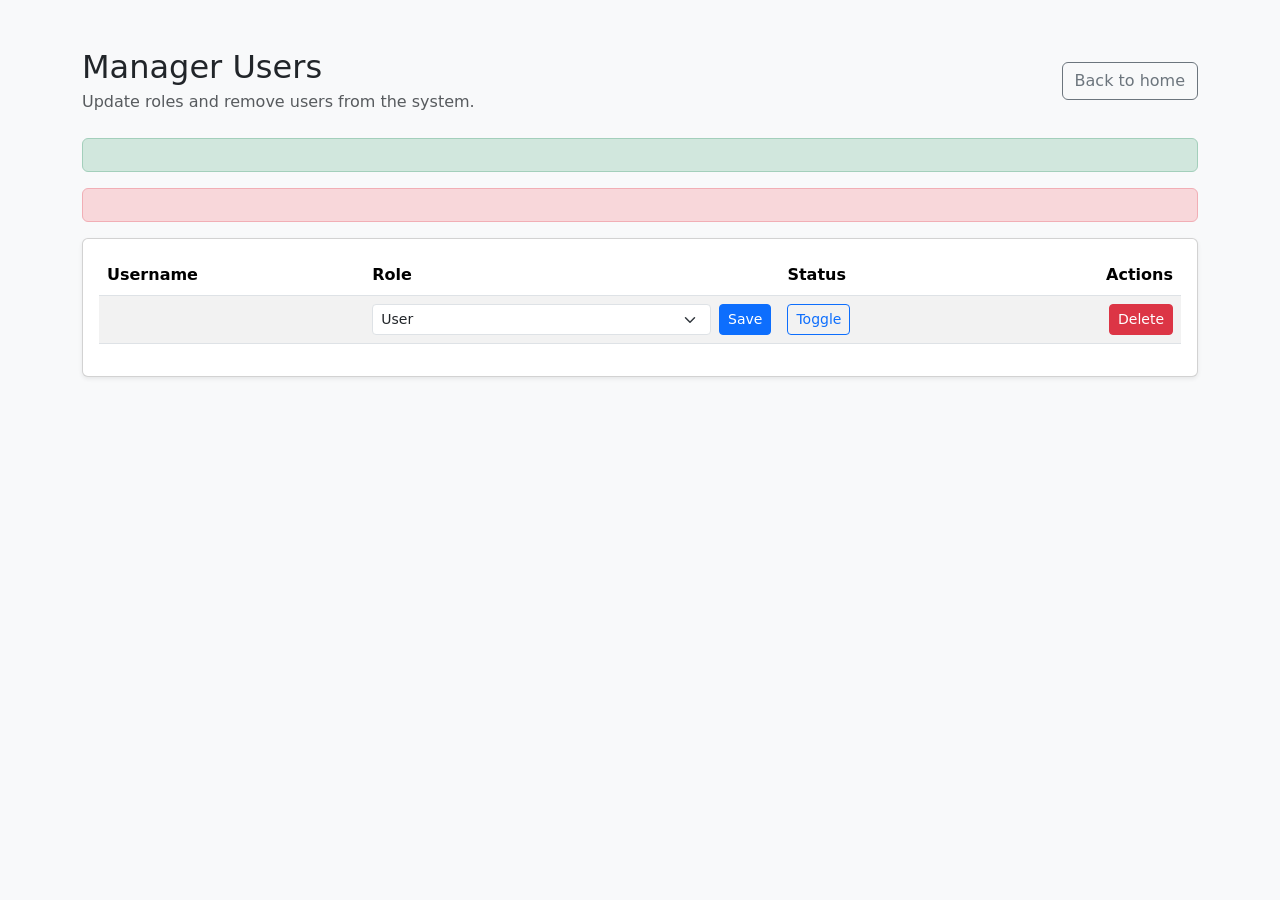
<file: src/main/resources/templates/admin-users.html>
<!DOCTYPE html>
<html lang="en" xmlns:th="http://www.thymeleaf.org">

<head>
    <meta charset="UTF-8" />
    <meta name="viewport" content="width=device-width, initial-scale=1.0" />
    <title>Manage Users</title>
    <link href="https://cdn.jsdelivr.net/npm/bootstrap@5.3.3/dist/css/bootstrap.min.css" rel="stylesheet" />
    <script src="https://cdn.jsdelivr.net/npm/bootstrap@5.3.3/dist/js/bootstrap.bundle.min.js"></script>
</head>

<body class="bg-light">
    <div th:replace="~{fragments/navbar :: nav}"></div>

    <div class="container py-5">
        <div class="d-flex justify-content-between align-items-center mb-4">
            <div>
                <h2 class="mb-1">Manager Users</h2>
                <p class="text-muted mb-0">Update roles and remove users from the system.</p>
            </div>
            <a href="/" class="btn btn-outline-secondary">Back to home</a>
        </div>

        <div th:if="${success}" class="alert alert-success" role="alert">
            <span th:text="${success}"></span>
        </div>
        <div th:if="${error}" class="alert alert-danger" role="alert">
            <span th:text="${error}"></span>
        </div>

        <div class="card shadow-sm">
            <div class="card-body">
                <table class="table table-striped align-middle">
                    <thead>
                        <tr>
                            <th>Username</th>
                            <th>Role</th>
                            <th>Status</th>
                            <th class="text-end">Actions</th>
                        </tr>
                    </thead>
                    <tbody>
                        <tr th:each="user : ${users}">
                            <td th:text="${user.username}"></td>
                            <td>
                                <form th:action="@{/admin/users/{id}/role(id=${user.userId})}" method="post"
                                    class="d-flex gap-2">
                                    <select name="role" class="form-select form-select-sm">
                                        <option value="USER" th:selected="${user.role == 'USER'}">User</option>
                                        <option value="ADMIN" th:selected="${user.role == 'ADMIN'}">Admin</option>
                                    </select>
                                    <button type="submit" class="btn btn-sm btn-primary">Save</button>
                                </form>
                            </td>
                            <td>
                                <form th:action="@{/admin/users/{id}/toggle(id=${user.userId})}" method="post"
                                    class="d-flex align-items-center gap-2">
                                    <span class="badge" th:classappend="${user.enabled} ? 'bg-success' : 'bg-secondary'"
                                        th:text="${user.enabled ? 'Enabled' : 'Disabled'}"></span>
                                    <button type="submit" class="btn btn-sm btn-outline-primary">
                                        Toggle
                                    </button>
                                </form>
                            </td>
                            <td class="text-end">
                                <form th:action="@{/admin/users/{id}/delete(id=${user.userId})}" method="post">
                                    <button type="submit" class="btn btn-sm btn-danger">Delete</button>
                                </form>
                            </td>
                        </tr>
                    </tbody>
                </table>
            </div>
        </div>
    </div>
</body>

</html>
</file>
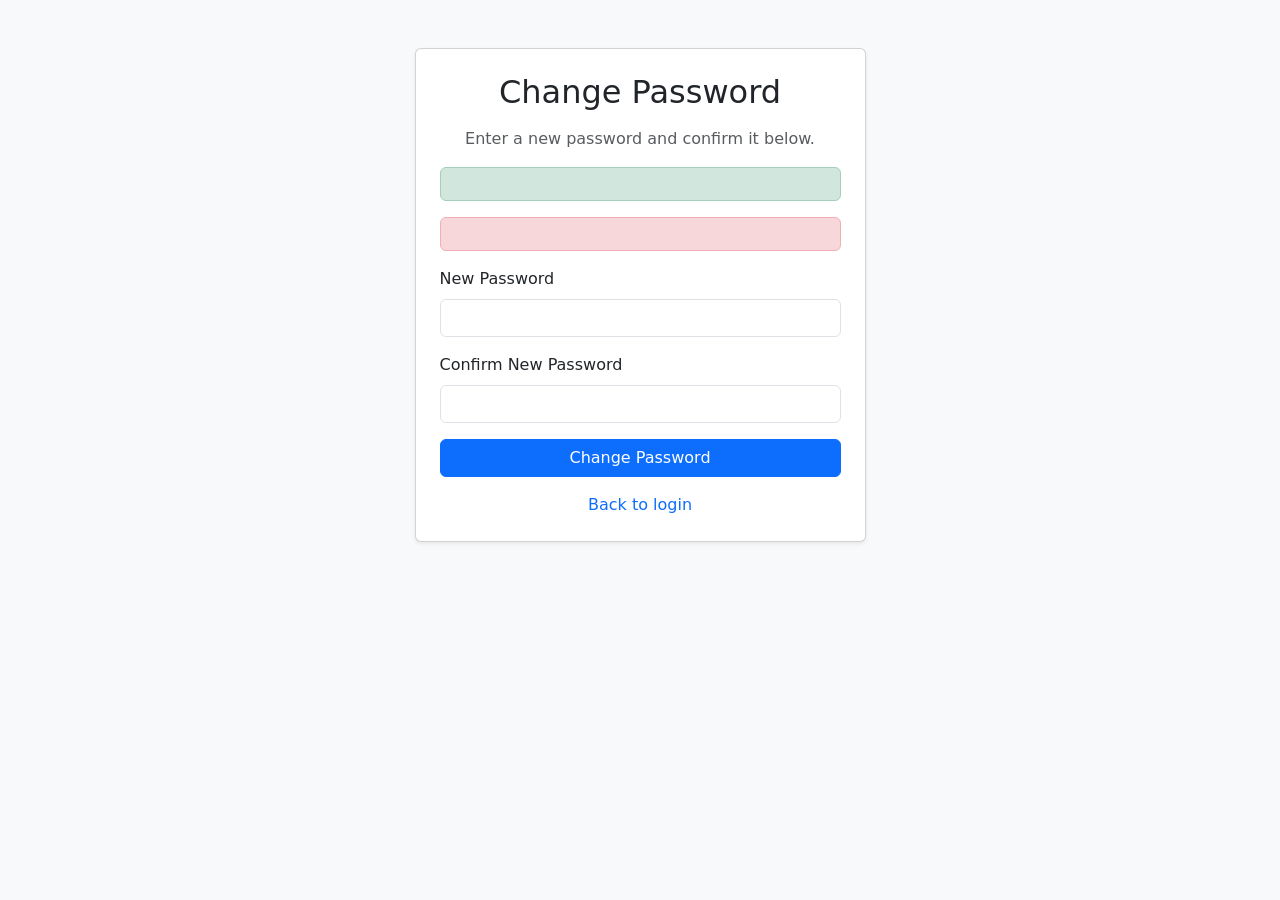
<file: src/main/resources/templates/change-password.html>
<!DOCTYPE html>
<html lang="en" xmlns:th="http://www.thymeleaf.org">

<head>
    <meta charset="UTF-8" />
    <meta name="viewport" content="width=device-width, initial-scale=1.0" />
    <title>Change Password</title>
    <link href="https://cdn.jsdelivr.net/npm/bootstrap@5.3.3/dist/css/bootstrap.min.css" rel="stylesheet" />
    <script src="https://cdn.jsdelivr.net/npm/bootstrap@5.3.3/dist/js/bootstrap.bundle.min.js"></script>
</head>

<body class="bg-light">
    <div th:replace="~{fragments/navbar :: nav}"></div>

    <div class="container py-5">
        <div class="row justify-content-center">
            <div class="col-md-6 col-lg-5">
                <div class="card shadow-sm">
                    <div class="card-body p-4">
                        <h2 class="card-title mb-3 text-center">Change Password</h2>
                        <p class="text-muted text-center">Enter a new password and confirm it below.</p>

                        <div th:if="${success}" class="alert alert-success" role="alert">
                            <span th:text="${success}"></span>
                        </div>
                        <div th:if="${error}" class="alert alert-danger" role="alert">
                            <span th:text="${error}"></span>
                        </div>

                        <form th:action="@{/change-password}" th:object="${changePasswordForm}" method="post">
                            <div class="mb-3">
                                <label for="password" class="form-label">New Password</label>
                                <input type="password" class="form-control" id="password" th:field="*{password}"
                                    required />
                            </div>

                            <div class="mb-3">
                                <label for="confirmPassword" class="form-label">Confirm New Password</label>
                                <input type="password" class="form-control" id="confirmPassword"
                                    th:field="*{confirmPassword}" required />
                            </div>

                            <button type="submit" class="btn btn-primary w-100">Change Password</button>
                        </form>

                        <div class="text-center mt-3">
                            <a href="/login" class="text-decoration-none">Back to login</a>
                        </div>
                    </div>
                </div>
            </div>
        </div>
    </div>
</body>

</html>
</file>
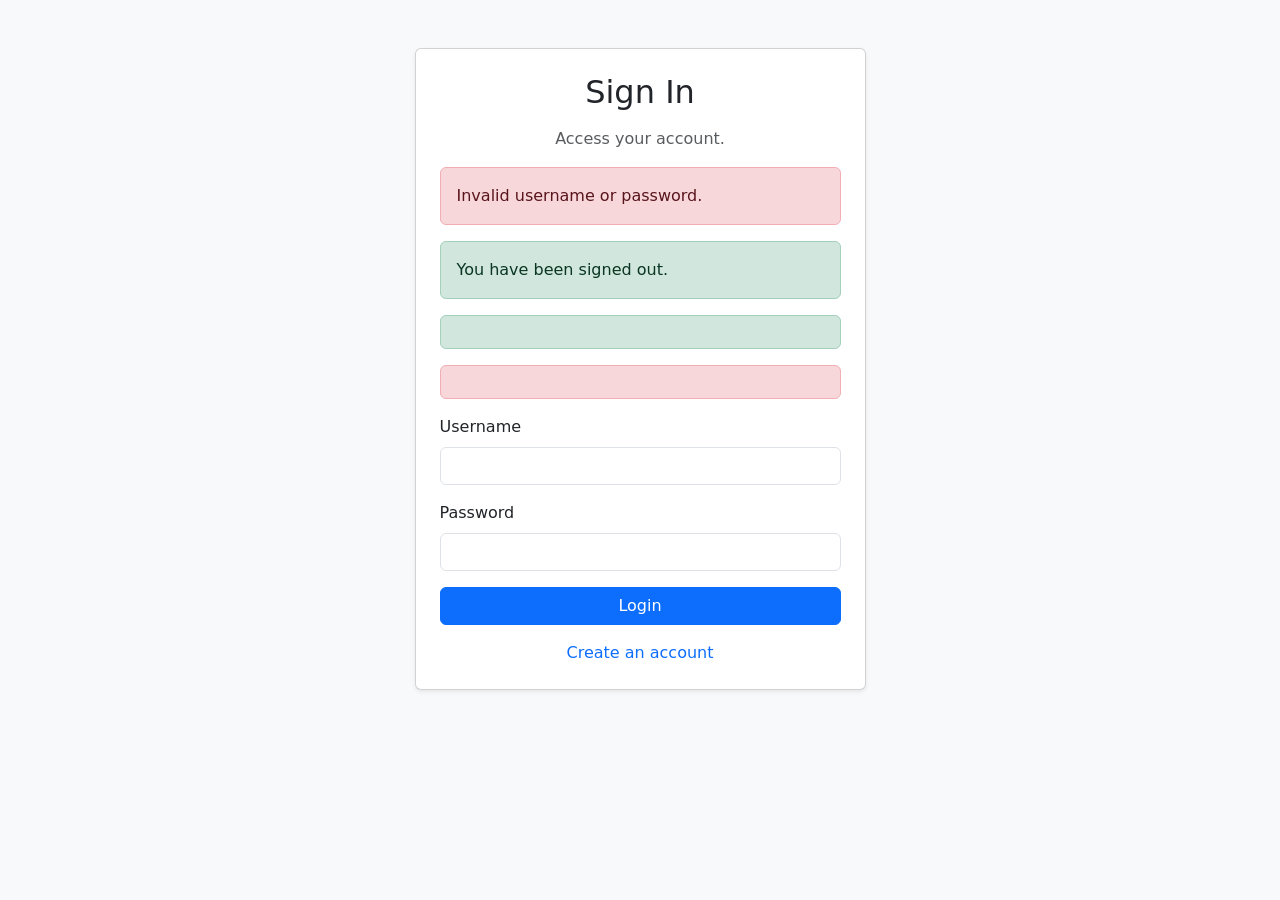
<file: src/main/resources/templates/login.html>
<!DOCTYPE html>
<html lang="en" xmlns:th="http://www.thymeleaf.org">

<head>
    <meta charset="UTF-8" />
    <meta name="viewport" content="width=device-width, initial-scale=1.0" />
    <title>Login</title>
    <link href="https://cdn.jsdelivr.net/npm/bootstrap@5.3.3/dist/css/bootstrap.min.css" rel="stylesheet" />
    <script src="https://cdn.jsdelivr.net/npm/bootstrap@5.3.3/dist/js/bootstrap.bundle.min.js"></script>
</head>

<body class="bg-light">
    <div th:replace="~{fragments/navbar :: nav}"></div>

    <div class="container py-5">
        <div class="row justify-content-center">
            <div class="col-md-6 col-lg-5">
                <div class="card shadow-sm">
                    <div class="card-body p-4">
                        <h2 class="card-title mb-3 text-center">Sign In</h2>
                        <p class="text-muted text-center">Access your account.</p>

                        <!-- Spring Security redirects here with ?error after a failed form login -->
                        <div th:if="${param.error}" class="alert alert-danger" role="alert">
                            Invalid username or password.
                        </div>
                        <div th:if="${param.logout}" class="alert alert-success" role="alert">
                            You have been signed out.
                        </div>
                        <div th:if="${success}" class="alert alert-success" role="alert">
                            <span th:text="${success}"></span>
                        </div>
                        <div th:if="${error}" class="alert alert-danger" role="alert">
                            <span th:text="${error}"></span>
                        </div>

                        <!--
                          Spring Security form login expects parameter names "username" and "password".
                          POST is handled by Security's filter at loginProcessingUrl (/login), not by LoginController.
                        -->
                        <form th:action="@{/login}" method="post">
                            <div class="mb-3">
                                <label for="username" class="form-label">Username</label>
                                <input type="text" class="form-control" id="username" name="username" required
                                    autocomplete="username" />
                            </div>

                            <div class="mb-3">
                                <label for="password" class="form-label">Password</label>
                                <input type="password" class="form-control" id="password" name="password" required
                                    autocomplete="current-password" />
                            </div>

                            <button type="submit" class="btn btn-primary w-100">Login</button>
                        </form>

                        <div class="text-center mt-3">
                            <a href="/register" class="text-decoration-none">Create an account</a>
                        </div>
                    </div>
                </div>
            </div>
        </div>
    </div>
</body>

</html>
</file>
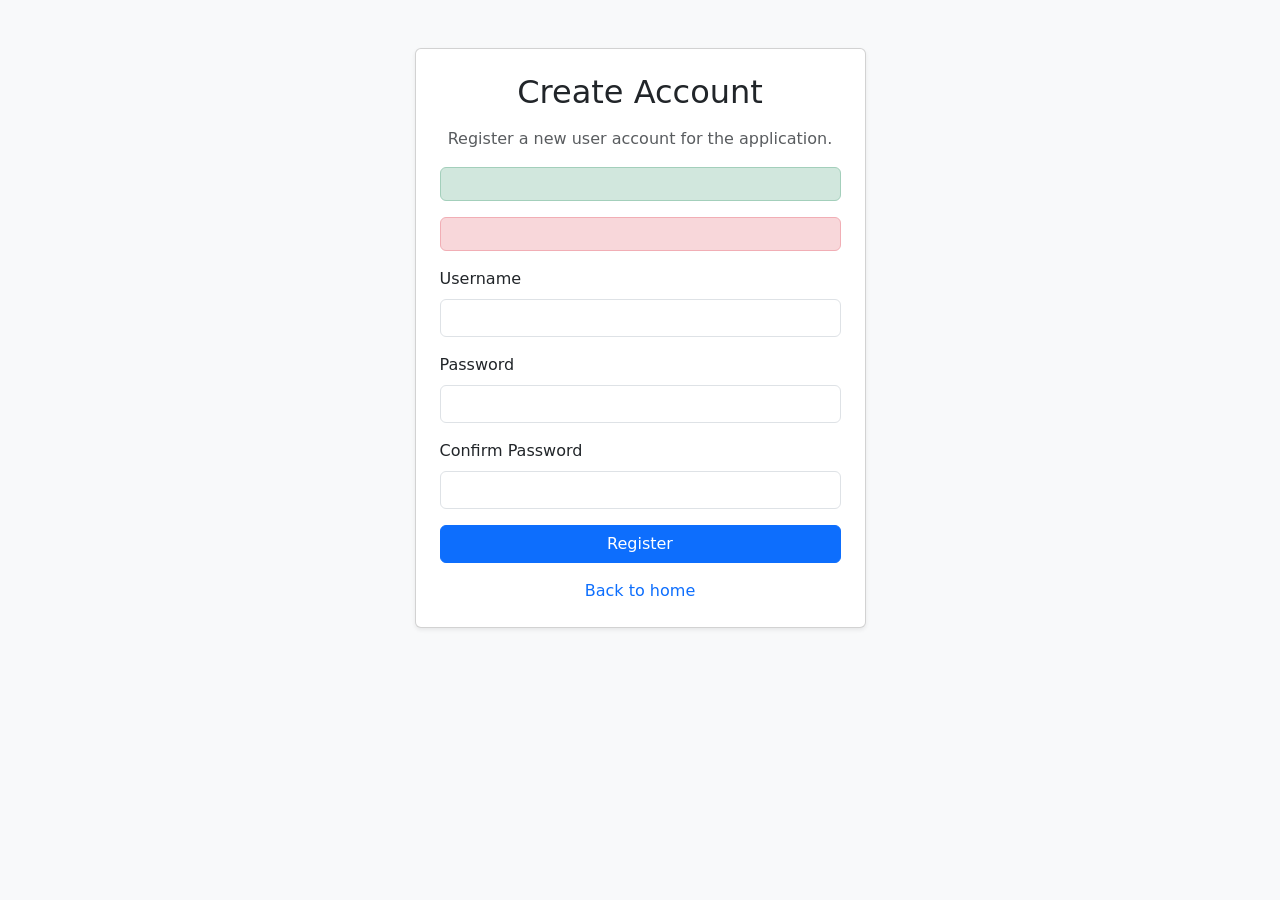
<file: src/main/resources/templates/register.html>
<!DOCTYPE html>
<html lang="en" xmlns:th="http://www.thymeleaf.org">

<head>
    <meta charset="UTF-8" />
    <meta name="viewport" content="width=device-width, initial-scale=1.0" />
    <title>Register</title>
    <link href="https://cdn.jsdelivr.net/npm/bootstrap@5.3.3/dist/css/bootstrap.min.css" rel="stylesheet" />
    <script src="https://cdn.jsdelivr.net/npm/bootstrap@5.3.3/dist/js/bootstrap.bundle.min.js"></script>
</head>

<body class="bg-light">
    <div th:replace="~{fragments/navbar :: nav}"></div>

    <div class="container py-5">
        <div class="row justify-content-center">
            <div class="col-md-6 col-lg-5">
                <div class="card shadow-sm">
                    <div class="card-body p-4">
                        <h2 class="card-title mb-3 text-center">Create Account</h2>
                        <p class="text-muted text-center">Register a new user account for the application.</p>

                        <div th:if="${success}" class="alert alert-success" role="alert">
                            <span th:text="${success}"></span>
                        </div>
                        <div th:if="${error}" class="alert alert-danger" role="alert">
                            <span th:text="${error}"></span>
                        </div>

                        <form th:action="@{/register}" th:object="${user}" method="post">
                            <div class="mb-3">
                                <label for="username" class="form-label">Username</label>
                                <input type="text" class="form-control" id="username" th:field="*{username}" required />
                            </div>

                            <div class="mb-3">
                                <label for="password" class="form-label">Password</label>
                                <input type="password" class="form-control" id="password" th:field="*{password}"
                                    required />
                            </div>

                            <div class="mb-3">
                                <label for="confirmPassword" class="form-label">Confirm Password</label>
                                <input type="password" class="form-control" id="confirmPassword"
                                    th:field="*{confirmPassword}" required />
                            </div>

                            <button type="submit" class="btn btn-primary w-100">Register</button>
                        </form>

                        <div class="text-center mt-3">
                            <a href="/" class="text-decoration-none">Back to home</a>
                        </div>
                    </div>
                </div>
            </div>
        </div>
    </div>
</body>

</html>
</file>
